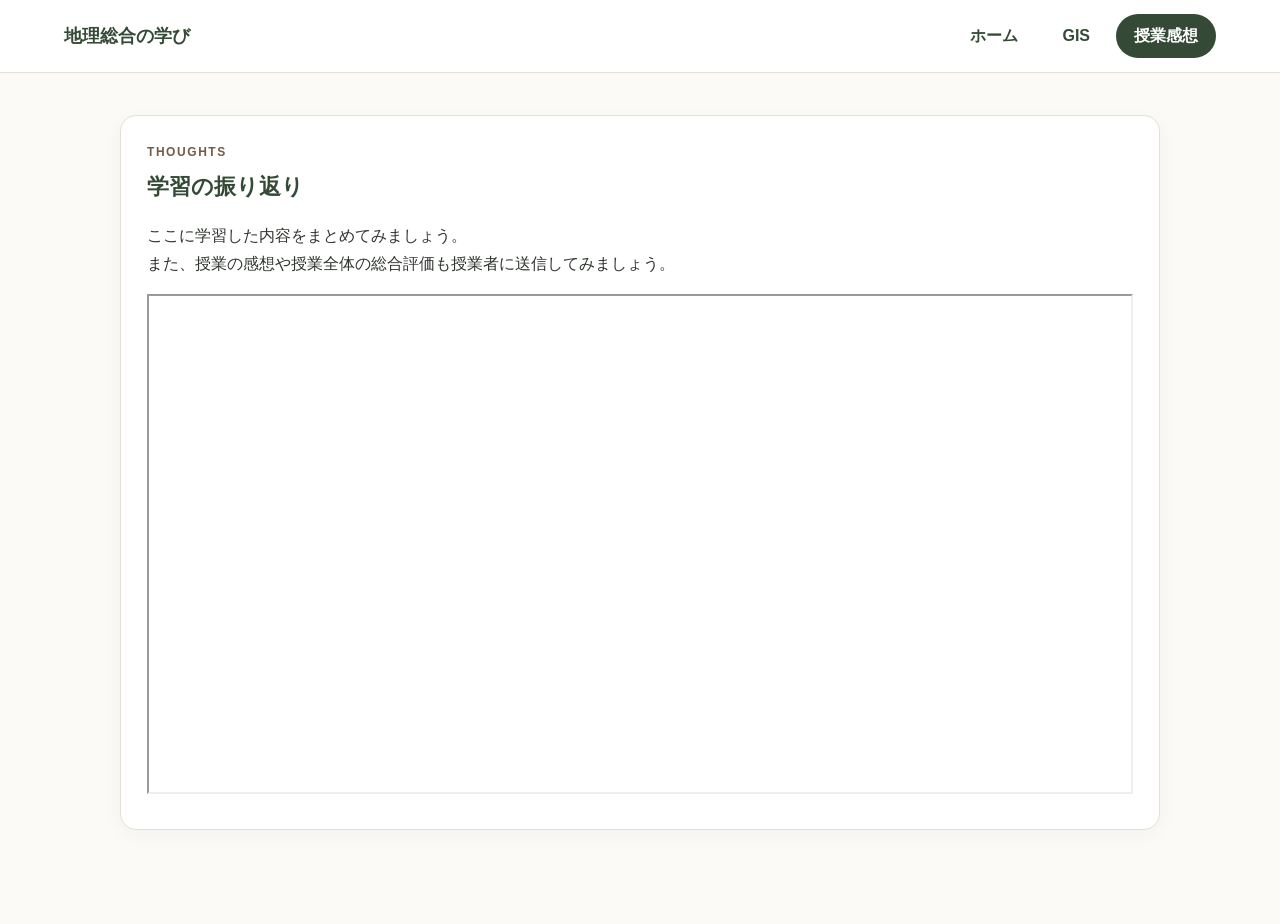
<file: after.html>
<!doctype html>
<html lang="ja">
<head>
    <meta charset="utf-8">
    <meta name="viewport" content="width=device-width, initial-scale=1">
    <meta name="description" content="授業中に触れた内容を振り返ってみましょう。">
    <title>地理総合｜学習</title>
    <link rel="stylesheet" href="style.css">
</head>
<body>
    <header class="site-header">
    <a class="site-title" href="gis.html">地理総合の学び</a>
    <nav aria-label="メインナビゲーション">
      <a class="nav-link" href="index.html">ホーム</a>
      <a class="nav-link" href="gis.html">GIS</a>
      <a class="nav-link active" href="after.html" aria-current="page">授業感想</a>
    </nav>
  </header>
            
<main class="page-content">
    <section class="intro"> 
      <article class="card opinion-card" style="width: 100%;" aria-labelledby="index-heading">
        <p class="eyebrow">THOUGHTS</p>
        <h2>学習の振り返り</h2>
        <p>ここに学習した内容をまとめてみましょう。<br>
        また、授業の感想や授業全体の総合評価も授業者に送信してみましょう。
        </p>
        <iframe src="https://docs.google.com/forms/d/e/1FAIpQLSfpg4GnWQj1-U0v3eoSGldFU2260GDSonlxYx2uJkAjXjUBkQ/viewform?usp=header" id="index-frame" title="学習内容の入力フォーム" loading="lazy" style="width: 100%; height: 500px;"></iframe>
      </article>
    </section>
    </main>
</body>
</html>
</file>
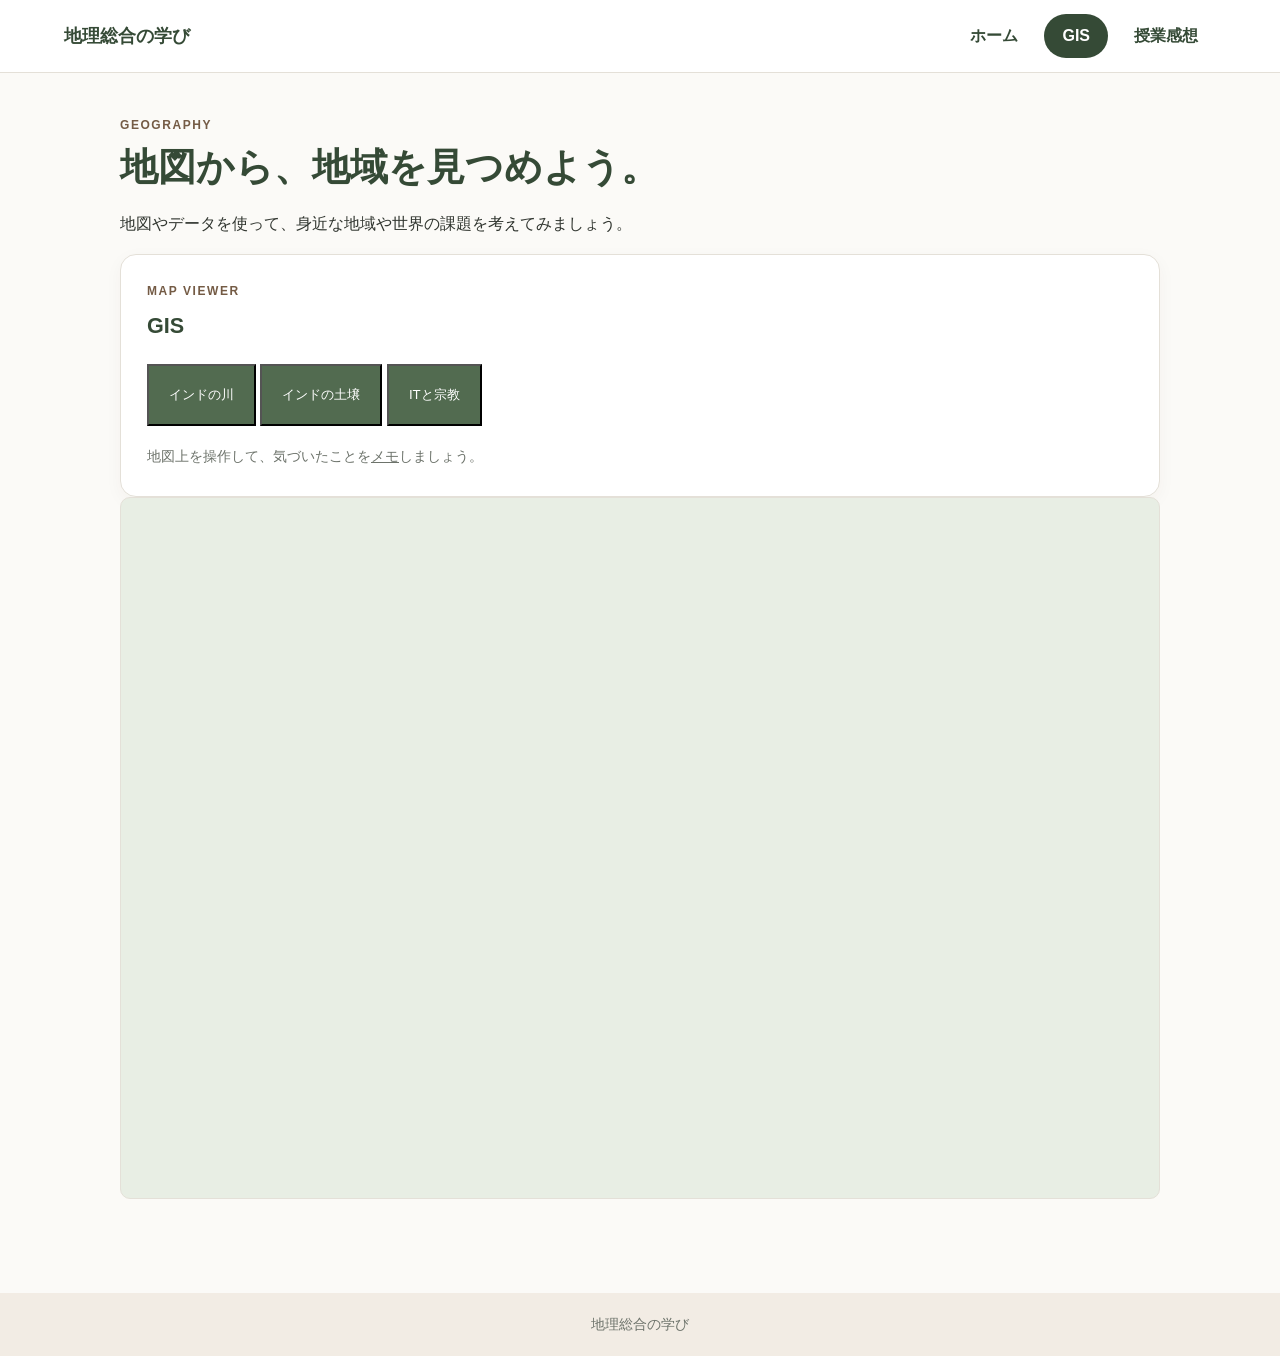
<file: gis.html>
<!doctype html>
<html lang="ja">
<head>
  <meta charset="utf-8">
  <meta name="viewport" content="width=device-width, initial-scale=1">
  <meta name="description" content="地理総合の授業で使うGISと学習内容のページです。">
  <title>地理総合｜GIS</title>
  <link rel="stylesheet" href="style.css">
  <script src="script.js" defer></script>
</head>
<body>
  <header class="site-header">
    <a class="site-title" href="gis.html">地理総合の学び</a>
    <nav aria-label="メインナビゲーション">
      <a class="nav-link" href="index.html">ホーム</a>
      <a class="nav-link active" href="gis.html" aria-current="page">GIS</a>
      <a class="nav-link" href="after.html">授業感想</a>
    </nav>
  </header>

  <main class="page-content">
    <section class="intro">
      <p class="eyebrow">GEOGRAPHY</p>
      <h1>地図から、地域を見つめよう。</h1>
      <p>地図やデータを使って、身近な地域や世界の課題を考えてみましょう。</p>

      <section class="card" aria-labelledby="gis-heading">
        <div class="section-heading">
          <div>
            <p class="eyebrow">MAP VIEWER</p>
            <h2 id="gis-heading" style="margin-bottom: 20px;">GIS</h2>

            <div class="gis-buttons">
              <button id="river-btn" class="gis-button">インドの川</button>
              <button id="soil-btn" class="gis-button">インドの土壌</button>
              <button id="religion-btn" class="gis-button">ITと宗教</button>
            </div>
          </div>
        </div>

        <p class="hint">地図上を操作して、気づいたことを<a href="after.html">メモ</a>しましょう。</p>
      </section>

      <div class="map-frame">
        <iframe id="gis-frame" title="授業で使うGIS地図" loading="lazy" allowfullscreen></iframe>
        <img id="gis-image" alt="GIS関連画像" style="display: none;" />
        <p id="gis-message" class="frame-message" role="status"></p>
      </div>
      
      <!-- <p class="small-note">地図が表示されない場合は、GIS側の共有設定や埋め込み許可を確認してください。</p> -->
    </section>
  </main>

  <footer class="site-footer">地理総合の学び</footer>
</body>
</html>
</file>
<file: style.css>
:root {
  --green: #526b50;
  --green-dark: #354a36;
  --green-pale: #e8eee4;
  --brown: #745b45;
  --brown-pale: #f2ece4;
  --paper: #fbfaf7;
  --white: #fff;
  --text: #30352f;
  --muted: #6d736b;
  --line: #e4e0d8;
}

* { box-sizing: border-box; }
body {
  margin: 0;
  color: var(--text);
  background: var(--paper);
  font-family: "Yu Gothic", "Hiragino Kaku Gothic ProN", Meiryo, sans-serif;
  line-height: 1.75;
}
a { color: inherit; }
.site-header {
  display: flex;
  align-items: center;
  justify-content: space-between;
  gap: 24px;
  padding: 14px max(5vw, 20px);
  background: var(--white);
  border-bottom: 1px solid var(--line);
}
.site-title {
  color: var(--green-dark);
  font-size: 1.1rem;
  font-weight: 700;
  text-decoration: none;
}
nav { display: flex; gap: 8px; }
.nav-link {
  padding: 8px 18px;
  border-radius: 999px;
  color: var(--green-dark);
  font-weight: 700;
  text-decoration: none;
  transition: color .2s ease, background-color .2s ease;
}
.nav-link:hover, .nav-link:focus-visible {
  color: var(--white);
  background: var(--green);
  outline: none;
}
.nav-link.active { color: var(--white); background: var(--green-dark); }
.page-content { width: min(100% - 40px, 1040px); margin: 0 auto; padding: 42px 0 64px; }
.intro { margin: 0 0 30px; }
.intro h1 { margin: 2px 0 8px; color: var(--green-dark); font-size: clamp(1.65rem, 4vw, 2.35rem); line-height: 1.4; }
.intro > p:last-child { margin: 0; color: var(--muted); }
.eyebrow { margin: 0 0 5px; color: var(--brown); font-size: .75rem; font-weight: 700; letter-spacing: .13em; }
.card { padding: 26px; background: var(--white); border: 1px solid var(--line); border-radius: 16px; box-shadow: 0 5px 18px #4036240a; }
.section-heading { display: flex; align-items: end; justify-content: space-between; gap: 16px; margin-bottom: 18px; }
h2 { margin: 0; color: var(--green-dark); font-size: 1.35rem; }
.hint, .small-note { margin: 0; color: var(--muted); font-size: .9rem; }
.map-frame { position: relative; min-height: 700px; overflow: hidden; background: var(--green-pale); border: 1px solid var(--line); border-radius: 10px; }
.map-frame iframe { display: block; width: 100%; height: 700px; border: 0; }
.frame-message { position: absolute; inset: 0; display: grid; place-items: center; margin: 0; padding: 20px; color: var(--green-dark); text-align: center; pointer-events: none; }
.small-note { margin-top: 12px; font-size: .8rem; }
.learning-grid { display: grid; grid-template-columns: repeat(2, minmax(0, 1fr)); gap: 18px; }
.learning-card h2 { margin-bottom: 12px; }
.learning-card p:not(.eyebrow) { color: var(--muted); }
.learning-card ul { padding-left: 1.3em; }
.site-footer { padding: 20px; color: var(--muted); background: var(--brown-pale); text-align: center; font-size: .85rem; }

.gis-button {
  padding: 20px;
  background-color: var(--green);
  color: var(--white);
}

@media (max-width: 640px) {
  .site-header { align-items: flex-start; flex-direction: column; gap: 8px; padding: 12px 20px; }
  nav { width: 100%; }
  .nav-link { flex: 1; padding: 7px 12px; text-align: center; }
  .page-content { padding-top: 30px; }
  .card { padding: 19px; }
  .section-heading { align-items: flex-start; flex-direction: column; }
  .map-frame, .map-frame iframe { min-height: 400px; height: 400px; }
  .learning-grid { grid-template-columns: 1fr; }
}
.bg-red-100 {
  background-color: #fee2e2; 
  padding: 0.25rem 0.5rem;   
  border-radius: 0.25rem;    
  display: inline-block;
}

.history-container {
  font-family: 'Helvetica Neue', Arial, 'メイリオ', sans-serif;
  max-width: 800px;
  margin: 0 auto;
  padding: 20px;
  color: #333;
  line-height: 1.6;
}
.history-title {
  text-align: center;
  border-bottom: 2px solid #e67e22;
  padding-bottom: 10px;
  color: #d35400;
}
.history-intro {
  font-size: 1.05em;
  margin-bottom: 30px;
  background-color: #fdf2e9;
  padding: 15px;
  border-left: 4px solid #e67e22;
}
.timeline {
  position: relative;
  border-left: 3px solid #e67e22;
  margin-left: 10px;
  padding-left: 20px;
}
.era-item {
  margin-bottom: 25px;
  position: relative;
}
.era-item::before {
  content: '';
  position: absolute;
  left: -27px;
  top: 5px;
  width: 12px;
  height: 12px;
  border-radius: 50%;
  background-color: #e67e22;
}
.era-title {
  font-size: 1.2em;
  font-weight: bold;
  color: #2c3e50;
  margin: 0 0 5px 0;
}
.era-period {
  font-size: 0.85em;
  color: #7f8c8d;
  margin-bottom: 8px;
}
.era-desc {
  margin: 0;
}

.climate-container {
    font-family: 'Helvetica Neue', Arial, 'メイリオ', sans-serif;
    max-width: 800px;
    margin: 0 auto;
    padding: 20px;
    color: #333;
    line-height: 1.7;
}
.climate-title {
    text-align: center;
    border-bottom: 2px solid #27ae60;
    padding-bottom: 10px;
    color: #2c3e50;
}
.climate-section {
    margin-bottom: 25px;
    background: #f9f9f9;
    padding: 20px;
    border-radius: 8px;
    box-shadow: 0 2px 4px rgba(0,0,0,0.05);
}
.climate-section h2 {
    font-size: 1.2em;
    color: #27ae60;
    margin-top: 0;
    border-left: 4px solid #27ae60;
    padding-left: 10px;
}
.fact-check {
    font-size: 0.85em;
    background: #e8f8f5;
    padding: 8px 12px;
    border-radius: 4px;
    margin-top: 10px;
    color: #16a085;
}
</file>
